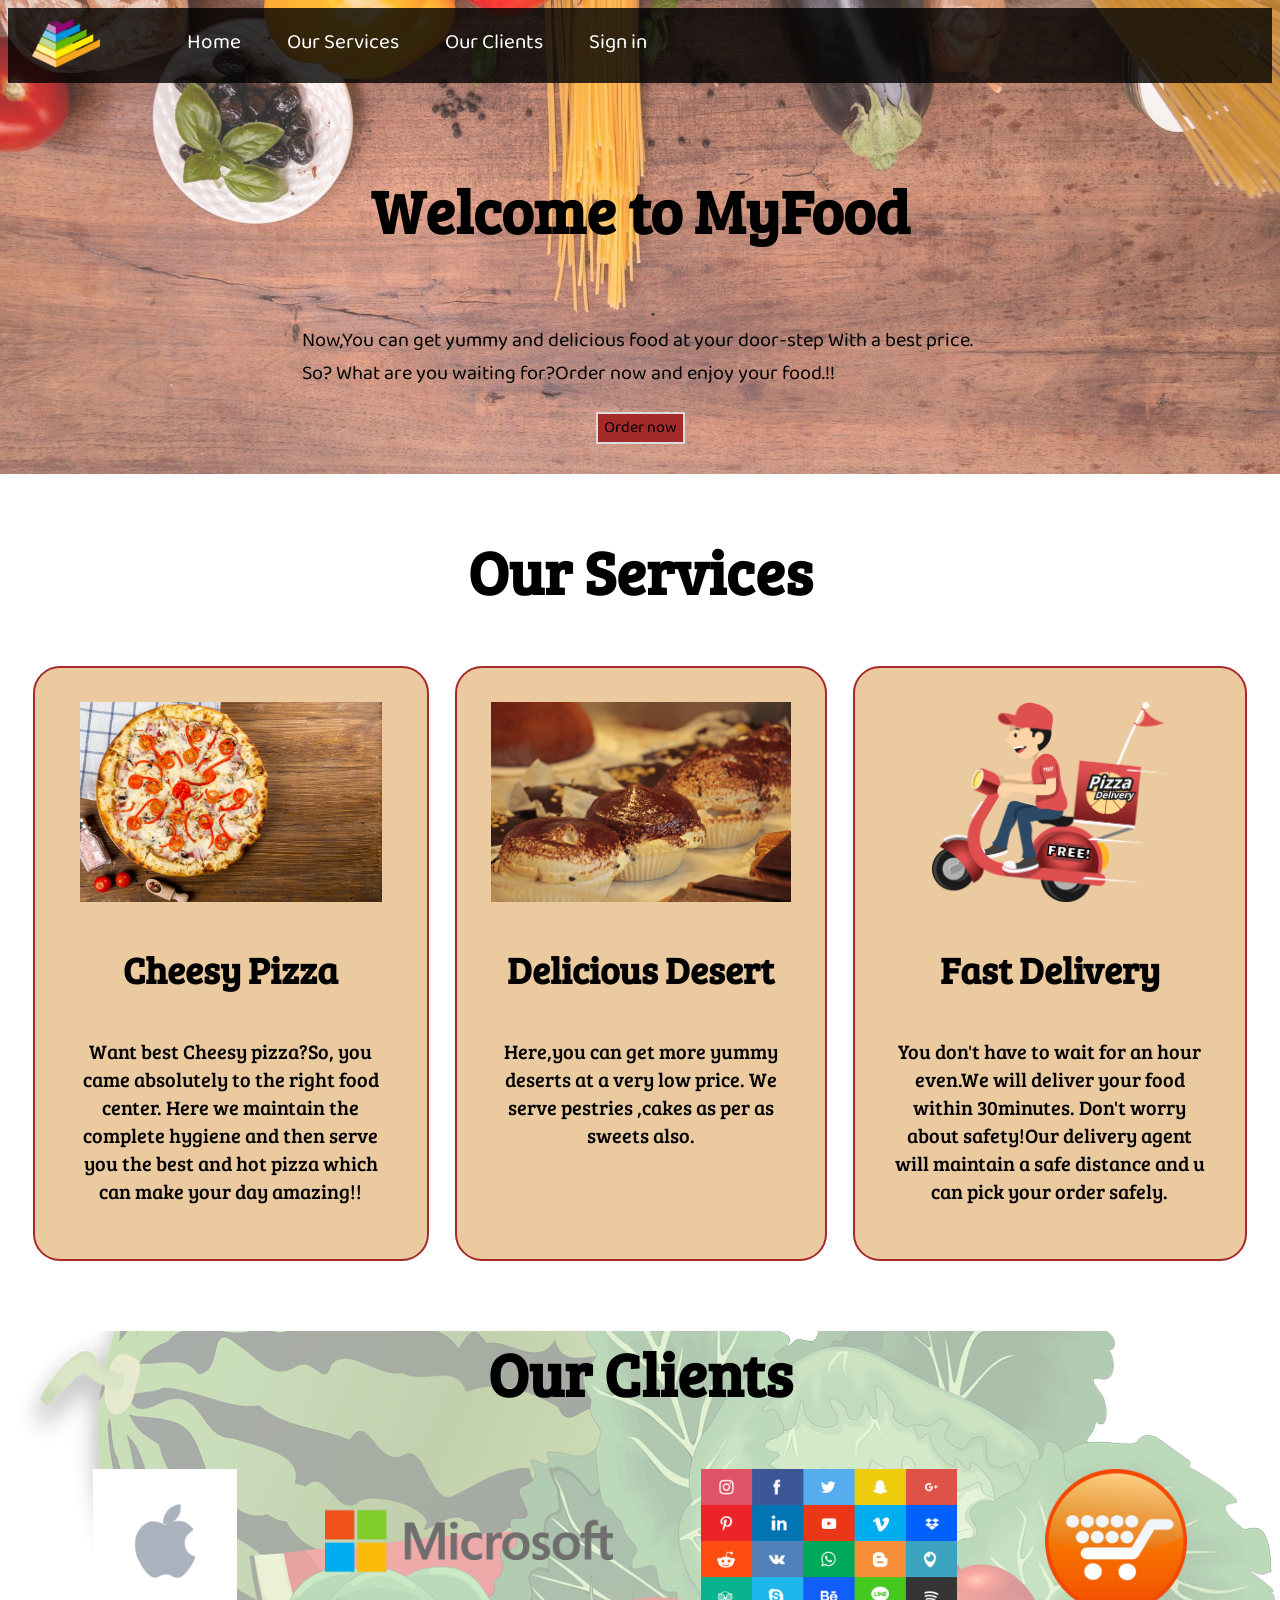
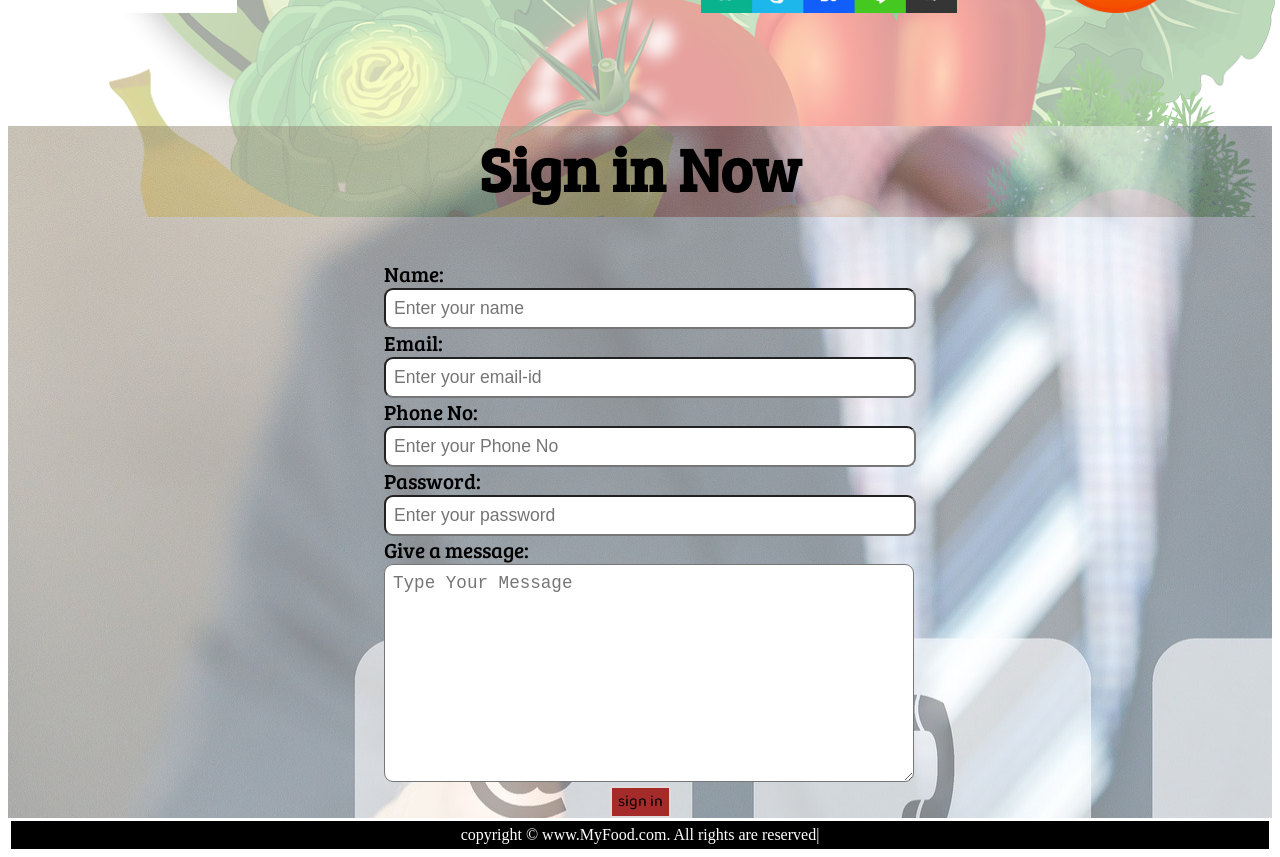
<file: index.html>
<!DOCTYPE html>
<html lang="en">
<head>
    <meta charset="UTF-8">
    <meta name="viewport" content="width=device-width, initial-scale=1.0">
    <title>Best Online Food || MyFood.com</title>
    <link rel="stylesheet" href="style.css">
    <link rel="stylesheet" media="screen and (max-width:1150px)" href="phone.css">
    <link href="https://fonts.googleapis.com/css2?family=Baloo+Bhai+2:wght@500&family=Bree+Serif&display=swap" rel="stylesheet">
</head>
<body>
    <nav id="navbar">
        <div id="logo">
            <img src="logo.png" alt="MyFood">
        </div>
        <ul>
            <li class="item"><a href="#home">Home</a></li>
            <li class="item"><a href="#service-container">Our Services</a></li>
            <li class="item"><a href="#client-section">Our Clients</a></li>
            <li class="item"><a href="#contact">Sign in</a></li>
        </ul>
    </nav>
    
    <section id="home">
        <h1 class="h-primary">Welcome to MyFood</h1>
        <p>Now,You can get yummy and delicious food at your door-step With a best price. So? What are you waiting for?Order now and enjoy your food.!!</p>
        <button class="btn">Order now</button>
    </section>
    <section id="service-container">
        <h1 class="h-primary center">Our Services</h1>
        <div id="services">
            <div class="box">
                <img src="pizza.jpg" alt="">
                <h2 class="h-secondary center">Cheesy Pizza</h2>
                <p class="center">Want best Cheesy pizza?So, you came absolutely to the right food center. Here we maintain the complete hygiene and then serve you the best and hot pizza which can make your day amazing!! </p>
            </div>
            <div class="box">
                <img src="cake.jpg" alt="">
                <h2 class="h-secondary center">Delicious Desert</h2>
                <p class="center">Here,you can get more yummy deserts at a very low price. We serve pestries ,cakes as per as sweets also.</p>
            </div>
            <div class="box">
                <img src="pizza delivery.png" alt="">
                <h2 class="h-secondary center">Fast Delivery</h2>
                <p class="center">You don't have to wait for an hour even.We will deliver your food within 30minutes. Don't worry about safety!Our delivery agent will maintain a safe distance and u can pick your order safely.</p>
            </div>
        </div>
    </section>
    <section id="client-section">
        <h1 class="h-primary center">Our Clients</h1>
        <div id="clients">
            <div class="class-item">
                <img src="apple.png" alt="our clients">
            </div>
            <div class="class-item">
                <img src="microsoft.png" alt="our clients">
            </div>
            <div class="class-item">
                <img src="logo (2).png" alt="our clients">
            </div>
            <div class="class-item">
                <img src="cart.png" alt="our clients">
            </div>
        </div>
    </section>

    <section id="contact">
        <h1 class="h-primary center">Sign in Now</h1>
        <div id="contact-box">
            <form action="">
                <div class="form-group">
                    <label for="name">Name:</label>
                    <input type="text"name="name" id="name" placeholder="Enter your name">
                </div>
                <div class="form-group">
                    <label for="name">Email:</label>
                    <input type="email"name="name" id="name" placeholder="Enter your email-id">
                </div>
                <div class="form-group">
                    <label for="name">Phone No:</label>
                    <input type="phone no"name="name" id="name" placeholder="Enter your Phone No">
                </div>
                <div class="form-group">
                    <label for="name">Password:</label>
                    <input type="password"name="name" id="name" placeholder="Enter your password">
                </div>
                <div class="form-group">
                    <label for="name">Give a message:</label>
                    <textarea name="message" id="" cols="30" rows="10" placeholder="Type Your Message"></textarea>
                </div>
            </form>
            <button class="btn">sign in</button>
        </div>
    </section>
    <footer>
        <div class="center">
            copyright &copy; www.MyFood.com. All rights are reserved|
        </div>
    </footer>
</body>
</html>
</file>
<file: style.css>
html{
    scroll-behavior: smooth;
}

/*{
    margin: 0;
    padding: 0;
} */
#logo{
    margin: 0px 12px;
}
#logo img{
    height: 49px;
    margin: 4px 12px;
}

:root{
    --navbar-height: 59px;
}
#navbar{
    display: flex;
    align-items: center;
    top: 0;
    position: sticky;
}
#navbar::before{
    background-color: black;
    content: "";
    position: absolute;
    top: 0px;
    left: 0px;
    height: 100%;
    width: 100%;
    z-index: -1;
    opacity: 0.8;
}
#navbar ul{
    display: flex;
}
#navbar ul li{
    list-style: none;
    font-size: 1.3rem;
}

#navbar ul li a{
    padding: 2px 23px;
    display: block;
    color: white;
    padding-bottom: 8px ;
    text-decoration: none;
    font-family: 'Baloo Bhai 2', cursive;

}
#navbar ul li a:hover{
    color: black;
    background-color: rgb(158, 139, 139);
    text-decoration: underline;
    border: 2px solid rgb(158, 119, 119);
    border-radius: 4px;
}

#home{
    display: flex;
    flex-direction: column;
    justify-content: center;
    align-items: center;
    height: 390px;
    padding: 3px 200px;
    /* position: relative; */
}
#home::before{
    background: url('Home.jpg')no-repeat center center/cover;
    content: "";
    position: absolute;
    top: 0;
    left: 0;
    height: 474px;
    z-index: -1;
    opacity: 0.8;
    width: 100%;
}
#home p{
    font-size: 20px;
    font-family: 'Baloo Bhai 2', cursive;
    padding: 2px 94px;
}
.btn{
    background-color: brown;
    border: 2px solid gainsboro;
    cursor: pointer;
    font-size: 16px;
    font-family: 'Baloo Bhai 2', cursive;
    font-weight: 200;
}
.btn:hover{
    background-color: rgb(224, 165, 165);
}

#services{
    margin: 12px;
    display: flex;
}
.box{
    border: 2px solid brown;
    padding: 34px;
    margin: 2px 13px;
    border-radius: 27px;
    margin-bottom: 20px;
    background-color: rgb(235, 202, 160);
}
.box img{
    height: 200px;
    margin: auto;
    display: block;    
}

.h-primary{
    font-family: 'Bree Serif', serif;
    font-size: 3.8rem;
    padding: 1px;
}

.h-secondary{
    font-family: 'Bree Serif', serif;
    font-size: 2.3rem;
    padding: 12px ;
}

.center{
    text-align: center;
}
.box p{
    font-size: 20px;
    font-family: 'Bree Serif', serif;
}

#clients{
    display: flex;
    align-items: center;
    justify-content: center;
}
#client-section{
    height: 344px;
}
#client-section::before{
    content: "";
    position: absolute;
    width: 99%;
    height: 54%;
    z-index: -1;
    opacity: 0.4;
    background: url('vegetables.png') no-repeat center center/cover
}
#clients img{
    height: 144px;
}
.class-item{
    padding: 3px 44px;
}

#contact{
    position: relative;
}
#contact::before{
    content: "";
    position: absolute;
    width: 100%;
    height: 100%;
    z-index: -1;
    opacity: 0.5;
    background: url('contact-us.jpg');
}
#contact-box{
    display: flex;
    flex-direction: column;
    justify-content: center;
    align-items: center;
}
#contact-box input,
#contact-box textarea{
    width: 100%;
    padding: 0.5rem;
    border-radius: 9px;
    font-size: 1.1rem;
}
#contact-box label{
    font-size: 1.3rem;
    font-family: 'Bree Serif', serif;
}

footer{
    background-color: black;
    color: white;
    margin: 3px;
    padding: 5px 20px;
}
</file>
<file: phone.css>
/* --navbar-- */
#navbar{
    flex-direction: column;
}
#navbar li a{
    font-size: 1rem;
    padding: 0px 7px;
    padding-bottom: 8px;
}
/* Home section  */
#home{
    height: 377px;
    padding: 3px 28px;
}
#home::before{
    height: 528px;
}
#home p{
    font-size: 13px;
}
/* Service section  */
#services{
    flex-direction: column;
}
.box{
    padding: 14px;
    margin: 2px 0px;
    margin-bottom: 20px;
}


/* client section  */
#clients{
    flex-wrap: wrap;
}
#clients img{
    width: 66px;
    height: auto;
    padding: 6px;
}
#client-section::before{
    opacity: 0.3;
}


/* Contact us  */
#contact-box form{
    width: 80%;
}

.h-primary{
    font-size:26px;
}
.btn{
    font-size: 13px;
    padding: 4px 8px;
}
</file>
